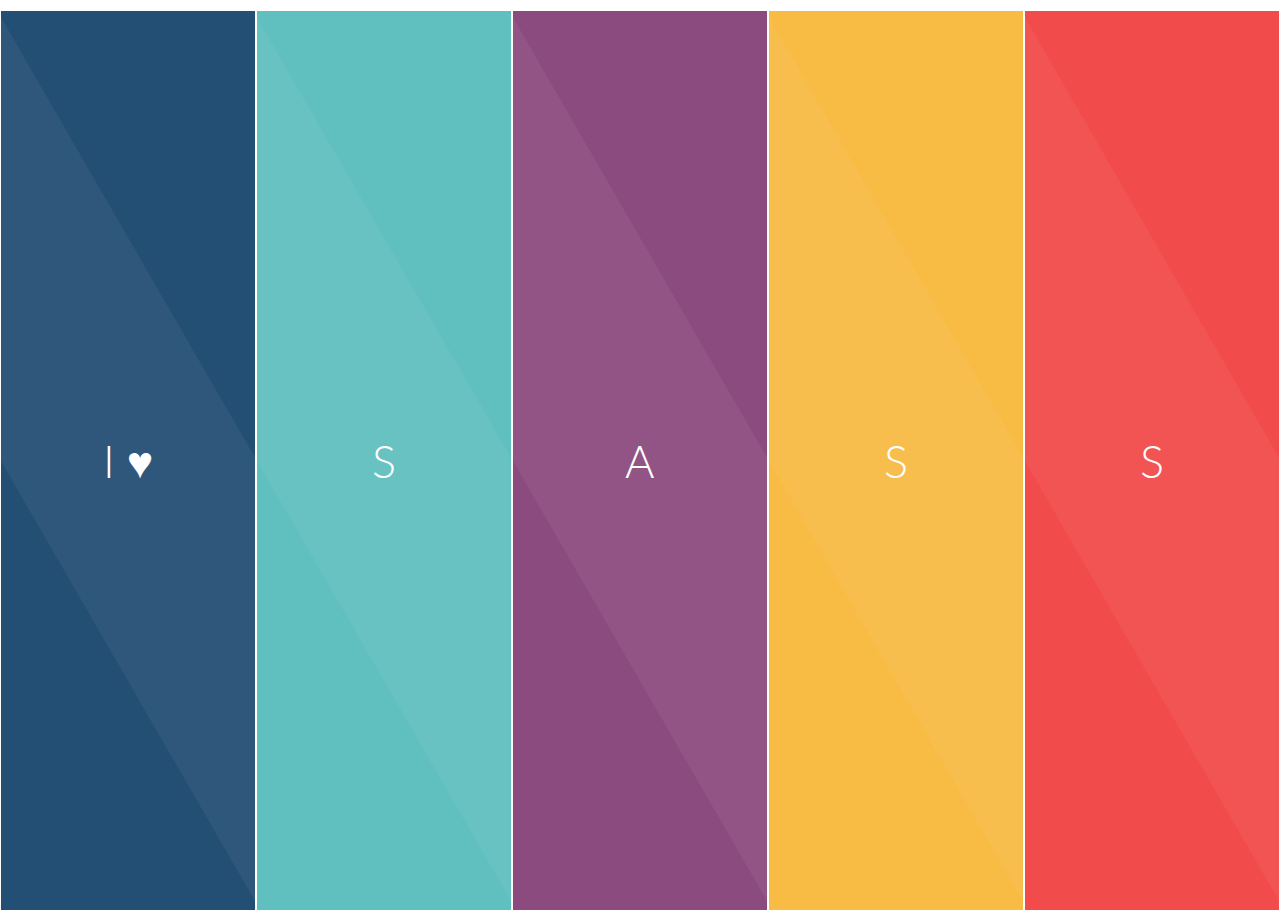
<file: index.html>
<!DOCTYPE html>
<html lang="en">
<head>
    <meta charset="UTF-8">
    <meta name="viewport" content="width=device-width, initial-scale=1.0">
    <meta http-equiv="X-UA-Compatible" content="ie=edge">
    <title>stripes</title>
    <link rel="stylesheet" href="css/style.css">
</head>
<body>
    
 <section class="strips"> 
    <div class="strip">
        <div class="strip_content" ><h1>I &hearts;</h1></div>
    </div>
    <div class="strip">
        <div class="strip_content" ><h1>S</h1></div>
    </div>
    <div class="strip">
        <div class="strip_content" ><h1>A</h1></div>
    </div>
    <div class="strip">
        <div class="strip_content" ><h1>S</h1></div>
    </div>
    <div class="strip">
        <div class="strip_content" ><h1>S</h1></div>
    </div>
</section>   

</body>
</html>
</file>
<file: css/style.css>
@import url("https://fonts.googleapis.com/css?family=Lato:300&display=swap");
/* general */
* {
  box-sizing: border-box;
}

body {
  margin: 10px 0 0 0;
}

h1 {
  font-size: 3.5vw;
  font-weight: 300;
  color: white;
  font-family: "Lato";
}

/* strips */
.strips {
  height: 100vh;
  width: 100vw;
  overflow: hidden;
  text-align: center;
  display: flex;
  cursor: pointer;
}
.strips .strip {
  position: relative;
  width: 19.9vw;
  margin: 0.1vw;
  height: 100vh;
  display: flex;
  text-align: center;
  overflow: hidden;
  align-items: center;
  justify-content: center;
}
.strips .strip .strip_content {
  display: flex;
  align-items: center;
  justify-content: center;
  position: absolute;
  height: 100vh;
  width: 100%;
  text-align: center;
}

/* before */
.strips .strip_content:before {
  content: "";
  display: flex;
  align-items: center;
  justify-content: center;
  position: absolute;
  z-index: 1;
  top: 0;
  left: 0;
  width: 20vw;
  height: 100vh;
  background: white;
  opacity: 0.05;
  -webkit-transform-origin: center center;
  transform-origin: center center;
  -webkit-transform: skew(30deg) scaleY(1) translate(0, 0);
  transform: skew(30deg) scaleY(1) translate(0, 0);
  transition: all 0.6s cubic-bezier(0.23, 1, 0.32, 1);
  overflow: hidden;
}
.strips .strip_content:hover:before {
  -webkit-transform: skew(0deg) scaleX(2) translate(0, 0);
  transform: skew(0deg) scaleX(2) translate(0, 0);
  opacity: 0.2;
}

/* strips 1-5: nth-child 1-5 */
.strip:nth-child(1) .strip_content {
  background-color: #244F75;
  animation-name: strip--u4rx9pe;
  animation-duration: 0.5s;
  animation-timing-function: ease-out;
}
@keyframes strip--u4rx9pe {
  from {
    transform: translate3d(-100%, 0, 0);
  }
}

.strip:nth-child(2) .strip_content {
  background-color: #60BFBF;
  animation-name: strip--u4rx9pg;
  animation-duration: 0.8s;
  animation-timing-function: ease-out;
}
@keyframes strip--u4rx9pg {
  from {
    transform: translate3d(0, 100%, 0);
  }
}

.strip:nth-child(3) .strip_content {
  background-color: #8C4B7E;
  animation-name: strip--u4rx9q8;
  animation-duration: 0.7s;
  animation-timing-function: ease-out;
}
@keyframes strip--u4rx9q8 {
  from {
    transform: translate3d(0, -100%, 0);
  }
}

.strip:nth-child(4) .strip_content {
  background-color: #F8BB44;
  animation-name: strip--u4rx9qn;
  animation-duration: 1s;
  animation-timing-function: ease-out;
}
@keyframes strip--u4rx9qn {
  from {
    transform: translate3d(0, 100%, 0);
  }
}

.strip:nth-child(5) .strip_content {
  background-color: #F24B4B;
  animation-name: strip--u4rx9r0;
  animation-duration: 1.1s;
  animation-timing-function: ease-out;
}
@keyframes strip--u4rx9r0 {
  from {
    transform: translate3d(100%, 0, 0);
  }
}

/*# sourceMappingURL=style.css.map */
</file>
